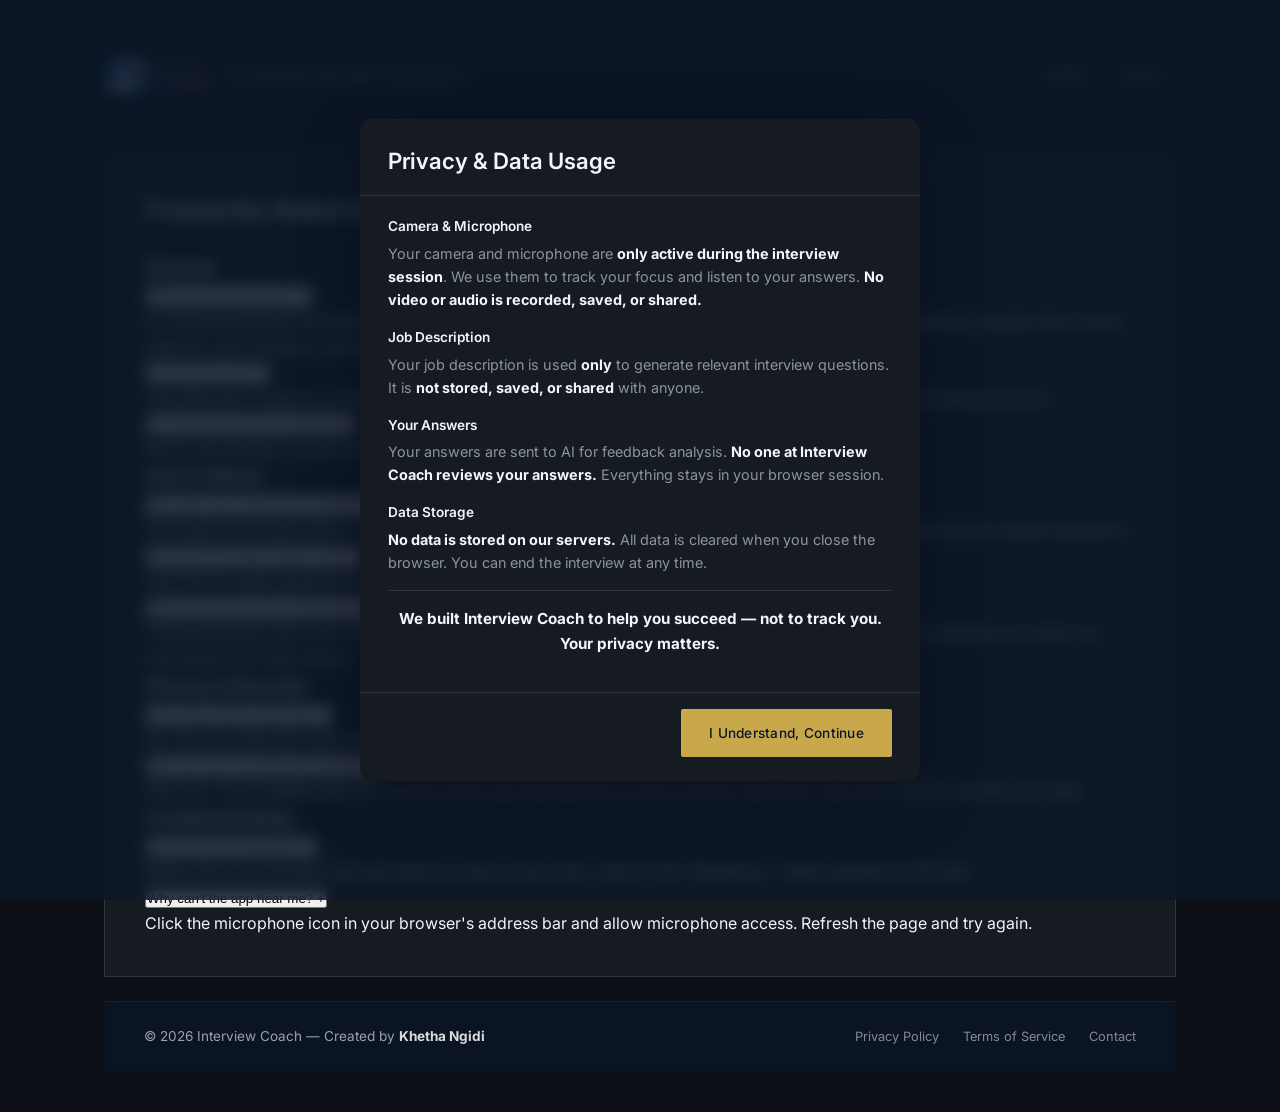
<file: faq.html>
<!DOCTYPE html>
<html lang="en">
<head>
    <meta charset="UTF-8">
    <meta name="viewport" content="width=device-width, initial-scale=1.0">
    <title>Interview Coach — FAQ</title>
    <link rel="icon" type="image/png" href="browserLogo.png">
    <link rel="preconnect" href="https://fonts.googleapis.com">
    <link href="https://fonts.googleapis.com/css2?family=Inter:ital,wght@0,300;0,400;0,500;0,600;0,700;1,400&display=swap" rel="stylesheet">
    <link rel="stylesheet" href="style.css">
</head>
<body>

    <div class="app">

        <!-- HEADER -->
        <header class="header">
            <div class="header-top">
                <div class="header-brand">
                    <a href="index.html" class="logo-link">
                        <img src="logo.png" alt="Interview Coach" class="logo-img-small">
                    </a>                    
                    <div>
                        <div class="header-subtitle">AI-powered interview preparation</div>
                    </div>
                </div>
                 <div class="nav-buttons">
                <a href="index.html" class="btn btn-outline btn-mobile" id="backNavBtn">←Back</a>
                 <a href="index.html" class="btn btn-outline btn-mobile" id="homeNavBtn">Home</a>
                </div>            
            </div>
        </header>
        <!-- PRIVACY MODAL -->
<div id="privacyModal" class="privacy-modal">
    <div class="privacy-modal-content">
        <div class="privacy-modal-header">
            <h2>Privacy & Data Usage</h2>
        </div>
        <div class="privacy-modal-body">
            <div class="privacy-section">
                <h4>Camera & Microphone</h4>
                <p>Your camera and microphone are <strong>only active during the interview session</strong>. We use them to track your focus and listen to your answers. <strong>No video or audio is recorded, saved, or shared.</strong></p>
            </div>
            <div class="privacy-section">
                <h4>Job Description</h4>
                <p>Your job description is used <strong>only</strong> to generate relevant interview questions. It is <strong>not stored, saved, or shared</strong> with anyone.</p>
            </div>
            <div class="privacy-section">
                <h4>Your Answers</h4>
                <p>Your answers are sent to AI for feedback analysis. <strong>No one at Interview Coach reviews your answers.</strong> Everything stays in your browser session.</p>
            </div>
            <div class="privacy-section">
                <h4>Data Storage</h4>
                <p><strong>No data is stored on our servers.</strong> All data is cleared when you close the browser. You can end the interview at any time.</p>
            </div>
            <div class="privacy-section privacy-bottom-line">
                <p><strong>We built Interview Coach to help you succeed — not to track you. Your privacy matters.</strong></p>
            </div>
        </div>
        <div class="privacy-modal-footer">
            <button id="acceptPrivacyBtn" class="btn btn-accent">I Understand, Continue</button>
        </div>
    </div>
</div>
        <!-- FAQ SECTION -->
        <section class="section" id="faqSection">
            <h2 style="font-size: 1.5rem; font-weight: 600; margin-bottom: var(--space-lg);">Frequently Asked Questions</h2>
            
            <div class="faq-container">
                <!-- Category 1: General -->
                <div class="faq-category">
                    <h3>General</h3>
                    
                    <div class="faq-item">
                        <button class="faq-question">
                            <span>What is Interview Coach?</span>
                            <span class="faq-icon">+</span>
                        </button>
                        <div class="faq-answer">
                            <p>An AI-powered tool that helps you practice interviews for any job, in any industry. It generates custom questions, speaks them aloud, listens to your answers, and provides feedback on both your content and body language.</p>
                        </div>
                    </div>

                    <div class="faq-item">
                        <button class="faq-question">
                            <span>Is this free to use?</span>
                            <span class="faq-icon">+</span>
                        </button>
                        <div class="faq-answer">
                            <p>Yes! Interview Coach is completely free for personal use. You just need a free Groq API key (sign up at console.groq.com).</p>
                        </div>
                    </div>

                    <div class="faq-item">
                        <button class="faq-question">
                            <span>Do I need to download anything?</span>
                            <span class="faq-icon">+</span>
                        </button>
                        <div class="faq-answer">
                            <p>No! It runs entirely in your browser. Just open the website and start practicing.</p>
                        </div>
                    </div>
                </div>

                <!-- Category 2: How It Works -->
                <div class="faq-category">
                    <h3>How It Works</h3>

                    <div class="faq-item">
                        <button class="faq-question">
                            <span>How does the AI generate questions?</span>
                            <span class="faq-icon">+</span>
                        </button>
                        <div class="faq-answer">
                            <p>You paste a job description, and our AI (powered by Groq) analyzes it to create relevant behavioral, technical, and cultural questions.</p>
                        </div>
                    </div>

                    <div class="faq-item">
                        <button class="faq-question">
                            <span>Does the AI actually speak to me?</span>
                            <span class="faq-icon">+</span>
                        </button>
                        <div class="faq-answer">
                            <p>Yes! The AI reads questions aloud using text-to-speech. You can listen and respond naturally.</p>
                        </div>
                    </div>

                    <div class="faq-item">
                        <button class="faq-question">
                            <span>What does the camera tracking do?</span>
                            <span class="faq-icon">+</span>
                        </button>
                        <div class="faq-answer">
                            <p>The app detects your face and tracks where you're looking. It helps you build presence and composure by alerting you when you look away from the camera.</p>
                        </div>
                    </div>
                </div>

                <!-- Category 3: Privacy -->
                <div class="faq-category">
                    <h3>Privacy &amp; Security</h3>

                    <div class="faq-item">
                        <button class="faq-question">
                            <span>Is my data stored anywhere?</span>
                            <span class="faq-icon">+</span>
                        </button>
                        <div class="faq-answer">
                            <p>No. All your interview data stays in your browser. Nothing is sent to our servers.</p>
                        </div>
                    </div>

                    <div class="faq-item">
                        <button class="faq-question">
                            <span>Who can see my interview answers?</span>
                            <span class="faq-icon">+</span>
                        </button>
                        <div class="faq-answer">
                            <p>Only you. Your answers are processed locally and sent directly to Groq's API for feedback. We don't store or access your data.</p>
                        </div>
                    </div>
                </div>

                <!-- Category 4: Troubleshooting -->
                <div class="faq-category">
                    <h3>Troubleshooting</h3>

                    <div class="faq-item">
                        <button class="faq-question">
                            <span>Why isn't the AI speaking?</span>
                            <span class="faq-icon">+</span>
                        </button>
                        <div class="faq-answer">
                            <p>Make sure your browser has permission to play sound. Also, check if the "Speaking..." status appears in the app.</p>
                        </div>
                    </div>

                    <div class="faq-item">
                        <button class="faq-question">
                            <span>Why can't the app hear me?</span>
                            <span class="faq-icon">+</span>
                        </button>
                        <div class="faq-answer">
                            <p>Click the microphone icon in your browser's address bar and allow microphone access. Refresh the page and try again.</p>
                        </div>
                    </div>

                </div>
            </div>
        </section>
    <script src="script.js"></script>
</body>
    <!-- FOOTER -->
<footer class="landing-footer">
    <div class="footer-inner">
        <p class="footer-credit">
            © 2026 Interview Coach — Created by <strong>Khetha Ngidi</strong>
        </p>
        <div class="footer-links">
            <a id="privacyLink" href="#">Privacy Policy</a>
            <a id="termsLink" href="#">Terms of Service</a>
            <a id="contactLink" href="#">Contact</a>
        </div>
    </div>
</footer>
</html>
</file>
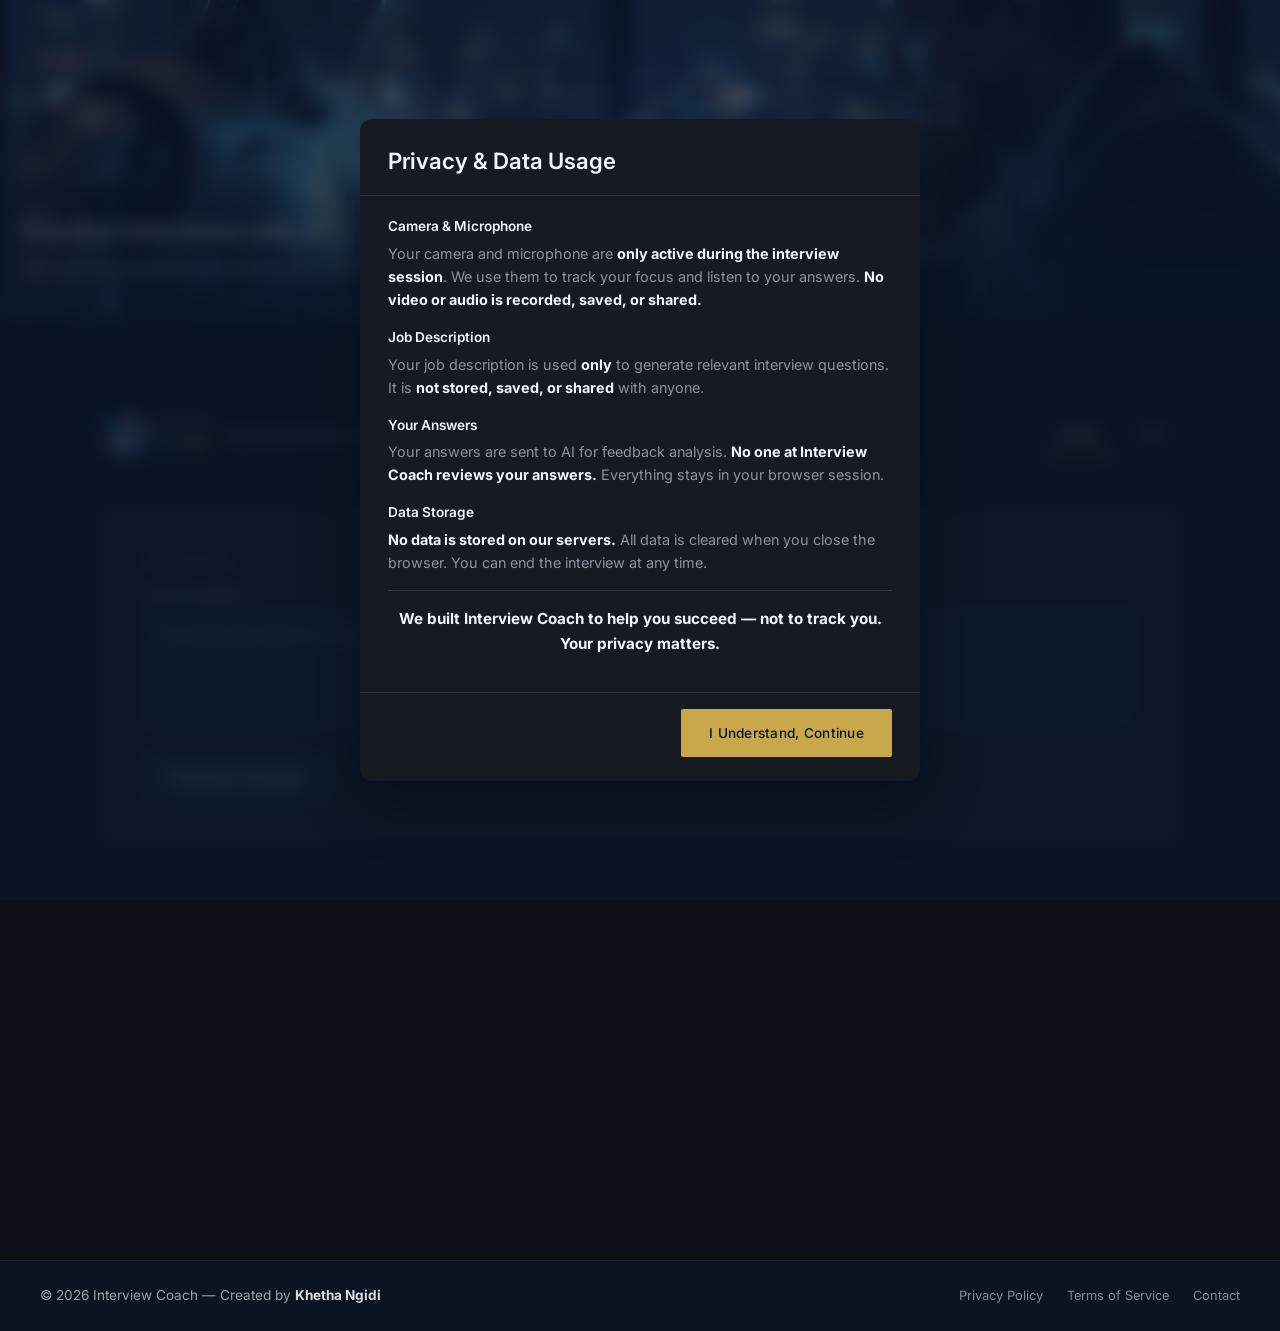
<file: home.html>
<!DOCTYPE html>
<html lang="en">
<head>
    <meta charset="UTF-8">
    <meta name="viewport" content="width=device-width, initial-scale=1.0">
    <title>Interview Coach — AI-Powered Practice</title>
    <link rel="icon" type="image/png" href="browserLogo.png">
    <link rel="preconnect" href="https://fonts.googleapis.com">
    <link href="https://fonts.googleapis.com/css2?family=Inter:ital,wght@0,300;0,400;0,500;0,600;0,700;1,400&display=swap" rel="stylesheet">
    <link rel="stylesheet" href="style.css">
</head>
<body>

    <!-- HERO BANNER -->
    <section class="hero">
        <div class="hero-image">
            <img src="background.jpg" alt="AI Interview Coach" loading="lazy">
        </div>
        <div class="hero-overlay">
            <h2>Practice Interviews with AI</h2>
            <p>Get real-time feedback and improve your interview skills</p>
        </div>
    </section>
    
    <div class="app">

        <!-- HEADER -->
        <header class="header">
            <div class="header-top">
                <div class="header-brand">
                    <a href="index.html" class="logo-link">
                        <img src="logo.png" alt="Interview Coach" class="logo-img-small">
                    </a>
                    <div>
                        <div class="header-subtitle">AI-powered interview preparation</div>
                    </div>
                </div>
                <nav class="nav-links">
                    <a href="index.html" class="active">Home</a>
                    <a href="faq.html">FAQ</a>
                </nav>
            </div>
        </header>

        <!-- PRIVACY MODAL -->
        <div id="privacyModal" class="privacy-modal">
            <div class="privacy-modal-content">
                <div class="privacy-modal-header">
                    <h2>Privacy & Data Usage</h2>
                </div>
                <div class="privacy-modal-body">
                    <div class="privacy-section">
                        <h4>Camera & Microphone</h4>
                        <p>Your camera and microphone are <strong>only active during the interview session</strong>. We use them to track your focus and listen to your answers. <strong>No video or audio is recorded, saved, or shared.</strong></p>
                    </div>
                    <div class="privacy-section">
                        <h4>Job Description</h4>
                        <p>Your job description is used <strong>only</strong> to generate relevant interview questions. It is <strong>not stored, saved, or shared</strong> with anyone.</p>
                    </div>
                    <div class="privacy-section">
                        <h4>Your Answers</h4>
                        <p>Your answers are sent to AI for feedback analysis. <strong>No one at Interview Coach reviews your answers.</strong> Everything stays in your browser session.</p>
                    </div>
                    <div class="privacy-section">
                        <h4>Data Storage</h4>
                        <p><strong>No data is stored on our servers.</strong> All data is cleared when you close the browser. You can end the interview at any time.</p>
                    </div>
                    <div class="privacy-section privacy-bottom-line">
                        <p><strong>We built Interview Coach to help you succeed — not to track you. Your privacy matters.</strong></p>
                    </div>
                </div>
                <div class="privacy-modal-footer">
                    <button id="acceptPrivacyBtn" class="btn btn-accent">I Understand, Continue</button>
                </div>
            </div>
        </div>

        <!-- SETUP: Job Description -->
        <section class="section" id="jdSection">
            <div class="section-label">Job Context</div>
            <div class="form-group">
                <label for="jobDescription">Job Description</label>
                <textarea id="jobDescription" placeholder="Paste a job description OR role name/type..."></textarea>
            </div>
            <button id="generateBtn" class="btn btn-primary">Generate Interview</button>
        </section>

    </div>

    <!-- SINGLE LOADING OVERLAY (only one!) -->
    <div id="loadingOverlay" class="loading-overlay" style="display: none;">
        <div class="loading-content">
            <img src="loading/loading1.svg" alt="Loading" class="loading-icon">
            <p id="loadingText">Loading...</p>
            <p class="loading-sub" id="loadingSub">Please wait</p>
        </div>
    </div>
    <script src="script.js"></script>
</body>
<!-- FOOTER -->
<footer class="landing-footer">
    <div class="footer-inner">
        <p class="footer-credit">
            © 2026 Interview Coach — Created by <strong>Khetha Ngidi</strong>
        </p>
        <div class="footer-links">
            <a id="privacyLink" href="#">Privacy Policy</a>
            <a id="termsLink" href="#">Terms of Service</a>
            <a id="contactLink" href="#">Contact</a>
        </div>
    </div>
</footer>
</html>
</file>
<file: style.css>
/* ============================================
   ROOT VARIABLES — Corporate Palette
   ============================================ */

:root {
    /* Primary — Deep Navy (Dark) */
    --primary: #1F2937;
    --primary-light: #2D3748;
    --primary-lighter: #3D4A5C;
    
    /* Accent — Refined Gold */
    --accent: #C9A84C;
    --accent-hover: #B8963A;
    --accent-light: #2A2416;
    
    /* Neutrals — Dark */
    --bg: #0D1117;
    --surface: #161B22;
    --surface-alt: #1C2333;
    --border: #30363D;
    --border-dark: #484F58;
    
    /* Text — Light (for dark background) */
    --text-primary: #F0F6FC;
    --text-secondary: #8B949E;
    --text-muted: #6E7681;
    --text-white: #FFFFFF;
    
    /* Status */
    --success: #1A7A4A;
    --success-light: #0F3A2A;
    --warning: #B8860B;
    --warning-light: #2A2416;
    --danger: #B22222;
    --danger-light: #3A0F0F;
    
    /* Spacing */
    --space-xs: 4px;
    --space-sm: 8px;
    --space-md: 16px;
    --space-lg: 24px;
    --space-xl: 40px;
    --space-2xl: 64px;
    
    /* Typography */
    --font: 'Inter', -apple-system, BlinkMacSystemFont, 'Segoe UI', Roboto, sans-serif;
    --font-mono: 'JetBrains Mono', 'Courier New', monospace;
    
    /* Borders */
    --radius: 0px;
    --radius-sm: 2px;
    --border-width: 1px;
    --border-focus: 2px;
    
    /* Shadows */
    --shadow-sm: 0 1px 2px rgba(0, 0, 0, 0.3);
    --shadow-md: 0 2px 8px rgba(0, 0, 0, 0.3);
    --shadow-lg: 0 8px 32px rgba(0, 0, 0, 0.4);
    --shadow-xl: 0 16px 48px rgba(0, 0, 0, 0.5);
    
    /* Transitions */
    --ease: cubic-bezier(0.25, 0.46, 0.45, 0.94);
    --duration: 0.25s;
}

/* ============================================
   RESET
   ============================================ */

* {
    margin: 0;
    padding: 0;
    box-sizing: border-box;
}

body {
    font-family: var(--font);
    background: var(--bg);
    color: var(--text-primary);
    line-height: 1.6;
    -webkit-font-smoothing: antialiased;
    -moz-osx-font-smoothing: grayscale;
}

/* ============================================
   CONTAINER
   ============================================ */

.app {
    max-width: 1120px;
    margin: 0 auto;
    padding: var(--space-xl) var(--space-lg);
    min-height: 100vh;
    display: flex;
    flex-direction: column;
}

/* ============================================
   HEADER
   ============================================ */

.header {
    padding: 0;
    border-bottom: var(--border-width) solid var(--border);
    margin-bottom: var(--space-xl);
    height: 70px;
    display: flex;
    align-items: center;
    overflow: hidden;
}

.header-top {
    display: flex;
    justify-content: space-between;
    align-items: center;
    flex-wrap: wrap;
    gap: 8px;
    padding: 0;
    height: 100%;
    width: 100%;
}

.header-brand {
    display: flex;
    align-items: center;
    gap: var(--space-md);
    margin: 0;
    padding: 0;
    height: 100%;
}

.logo-img-small {
    height: 70px;
    width: auto;
    display: block;
    margin: 0;
    padding: 0;
    vertical-align: bottom;
}

.header-logo {
    width: 40px;
    height: 40px;
    background: var(--primary);
    border-radius: var(--radius-sm);
    display: flex;
    align-items: center;
    justify-content: center;
    color: var(--text-white);
    font-weight: 700;
    font-size: 1.1rem;
    letter-spacing: -0.02em;
}

.header-title {
    font-size: 1.5rem;
    font-weight: 600;
    letter-spacing: -0.02em;
    color: var(--text-primary);
    display: flex;
    align-items: center;
    height: 100%;
}

.header-title span {
    color: var(--accent);
}

.header-subtitle {
    font-size: 0.95rem;
    color: var(--text-secondary);
    margin-top: var(--space-xs);
    font-weight: 400;
}

.header-badge {
    display: inline-flex;
    align-items: center;
    gap: var(--space-sm);
    padding: var(--space-xs) var(--space-md);
    background: var(--accent-light);
    color: var(--accent);
    font-size: 0.7rem;
    font-weight: 600;
    letter-spacing: 0.04em;
    text-transform: uppercase;
    border-radius: var(--radius-sm);
}

/* ============================================
   NAVIGATION — Mobile Friendly
   ============================================ */

.nav-links {
    display: flex;
    gap: var(--space-md);
    align-items: center;
}

.nav-links a {
    color: var(--text-secondary);
    text-decoration: none;
    font-size: 0.85rem;
    font-weight: 500;
    padding: 6px 12px;
    border-radius: var(--radius-sm);
    transition: var(--transition);
    border-bottom: 2px solid transparent;
}

.nav-links a:hover {
    color: var(--text-primary);
    border-bottom-color: var(--accent);
}

.nav-links a.active {
    color: var(--text-primary);
    border-bottom-color: var(--accent);
}

/* NAVIGATION BUTTONS — Visible on ALL screens */
.nav-buttons {
    display: flex;
    gap: 8px;
    align-items: center;
}

.btn-mobile {
    padding: 6px 14px !important;
    font-size: 0.8rem !important;
    min-height: 36px !important;
    min-width: auto !important;
    border-radius: 4px !important;
    border: 1px solid var(--border) !important;
    background: transparent !important;
    color: var(--text-secondary) !important;
    transition: var(--transition) !important;
}

.btn-mobile:hover {
    background: var(--surface-alt) !important;
    border-color: var(--text-primary) !important;
    color: var(--text-primary) !important;
}

/* Hide the old desktop home button (not needed anymore) */
#desktopHomeBtn {
    display: none !important;
}

/* Mobile: Keep nav-buttons visible, just smaller */
@media (max-width: 768px) {
    .btn-mobile {
        padding: 4px 10px !important;
        font-size: 0.7rem !important;
        min-height: 32px !important;
    }
    
    .nav-buttons {
        gap: 4px;
    }
}

@media (max-width: 480px) {
    .btn-mobile {
        padding: 3px 8px !important;
        font-size: 0.65rem !important;
        min-height: 28px !important;
    }
}

/* ============================================
   SECTIONS
   ============================================ */

.section {
    background: var(--surface);
    padding: var(--space-xl);
    margin-bottom: var(--space-lg);
    border: var(--border-width) solid var(--border);
    transition: border-color var(--duration) var(--ease), box-shadow var(--duration) var(--ease);
}

.section:hover {
    border-color: var(--border-dark);
}

.section-label {
    font-size: 0.7rem;
    font-weight: 600;
    letter-spacing: 0.06em;
    text-transform: uppercase;
    color: var(--text-muted);
    margin-bottom: var(--space-md);
}

.section-title {
    font-size: 1.1rem;
    font-weight: 600;
    color: var(--text-primary);
    margin-bottom: var(--space-md);
    letter-spacing: -0.01em;
}

/* ============================================
   FORM ELEMENTS
   ============================================ */

.form-group {
    margin-bottom: var(--space-md);
}

.form-group:last-child {
    margin-bottom: 0;
}

label {
    display: block;
    font-size: 0.8rem;
    font-weight: 500;
    color: var(--text-secondary);
    margin-bottom: var(--space-xs);
    letter-spacing: 0.02em;
}

input,
textarea {
    width: 100%;
    padding: 12px 16px;
    border: var(--border-width) solid var(--border);
    background: var(--surface-alt);
    font-family: var(--font);
    font-size: 0.95rem;
    color: var(--text-primary);
    transition: border-color var(--duration) var(--ease), background var(--duration) var(--ease);
    border-radius: var(--radius-sm);
    -webkit-appearance: none;
}

input:focus,
textarea:focus {
    outline: none;
    border-color: var(--primary);
    background: var(--surface);
}

input::placeholder,
textarea::placeholder {
    color: var(--text-muted);
}

textarea {
    min-height: 120px;
    resize: vertical;
    line-height: 1.7;
}

.api-key-input {
    font-family: var(--font-mono);
    font-size: 0.85rem;
    letter-spacing: 0.02em;
}

.hint {
    font-size: 0.75rem;
    color: var(--text-muted);
    margin-top: var(--space-xs);
}

.hint a {
    color: var(--primary);
    text-decoration: none;
    border-bottom: var(--border-width) solid transparent;
    transition: border-color var(--duration) var(--ease);
}

.hint a:hover {
    border-bottom-color: var(--primary);
}

/* ============================================
   BUTTONS
   ============================================ */

.btn {
    display: inline-flex;
    align-items: center;
    justify-content: center;
    gap: var(--space-sm);
    padding: 12px 28px;
    border: none;
    font-family: var(--font);
    font-size: 0.85rem;
    font-weight: 500;
    letter-spacing: 0.02em;
    cursor: pointer;
    transition: all var(--duration) var(--ease);
    border-radius: var(--radius-sm);
    min-height: 48px;
    min-width: 120px;
}

.btn:active {
    transform: scale(0.97);
}

.btn-primary {
    background: var(--primary);
    color: var(--text-white);
}

.btn-primary:hover {
    background: var(--primary-light);
}

.btn-primary:disabled {
    background: var(--border);
    color: var(--text-muted);
    cursor: not-allowed;
    transform: none;
}

.btn-accent {
    background: var(--accent);
    color: var(--text-white);
}

.btn-accent:hover {
    background: var(--accent-hover);
}

.btn-outline {
    background: transparent;
    color: var(--text-secondary);
    border: var(--border-width) solid var(--border);
}

.btn-outline:hover {
    border-color: var(--text-primary);
    color: var(--text-primary);
}

.btn-danger {
    background: transparent;
    color: var(--danger);
    border: var(--border-width) solid var(--danger);
}

.btn-danger:hover {
    background: var(--danger);
    color: var(--text-white);
}

.btn-success {
    background: var(--success);
    color: var(--text-white);
}

.btn-success:hover {
    background: #0F6A3A;
}

.btn-group {
    display: flex;
    gap: var(--space-sm);
    flex-wrap: wrap;
    margin-top: var(--space-md);
}

/* ============================================
   INTERVIEW — Question Display
   ============================================ */

.interview-header {
    display: flex;
    justify-content: space-between;
    align-items: center;
    flex-wrap: wrap;
    gap: var(--space-md);
    margin-bottom: var(--space-lg);
    padding-bottom: var(--space-md);
    border-bottom: var(--border-width) solid var(--border);
}

.interview-header h3 {
    font-size: 1rem;
    font-weight: 500;
    color: var(--text-secondary);
}

.question-counter {
    font-size: 0.75rem;
    font-weight: 500;
    color: var(--text-muted);
    letter-spacing: 0.02em;
    padding: var(--space-xs) var(--space-md);
    border: var(--border-width) solid var(--border);
}

.question-display {
    padding: var(--space-lg);
    background: var(--surface-alt);
    border-left: 3px solid var(--accent);
    font-size: 1.1rem;
    line-height: 1.8;
    min-height: 80px;
    color: var(--text-primary);
    margin-bottom: var(--space-md);
}

.answer-display {
    padding: var(--space-md);
    background: var(--surface-alt);
    border: var(--border-width) solid var(--border);
    margin-top: var(--space-md);
}

.answer-display label {
    font-size: 0.7rem;
    text-transform: uppercase;
    letter-spacing: 0.06em;
    color: var(--text-muted);
}

.answer-text {
    padding: var(--space-md);
    background: var(--surface);
    min-height: 50px;
    font-size: 0.95rem;
    line-height: 1.7;
    color: var(--text-primary);
    margin-top: var(--space-xs);
    border: var(--border-width) solid var(--border);
}

.answer-text.listening {
    border-color: var(--accent);
    background: var(--accent-light);
}

/* ============================================
   STATUS
   ============================================ */

.status {
    margin-top: var(--space-md);
    padding: var(--space-sm) var(--space-md);
    font-size: 0.85rem;
    font-weight: 400;
    color: var(--text-secondary);
    border-left: 2px solid transparent;
}

.status.listening {
    border-left-color: var(--accent);
    background: var(--accent-light);
}

.status.speaking {
    border-left-color: var(--success);
    background: var(--success-light);
}

.status.error {
    border-left-color: var(--danger);
    background: var(--danger-light);
    color: var(--danger);
}

.status.success {
    border-left-color: var(--success);
    background: var(--success-light);
}

/* ============================================
   RESULTS — Clean Professional Report
   ============================================ */

.results-section {
    background: transparent !important;
    border: none !important;
    padding: 0 !important;
    box-shadow: none !important;
}

.results-header {
    display: flex;
    justify-content: space-between;
    align-items: center;
    flex-wrap: wrap;
    gap: var(--space-md);
    margin-bottom: var(--space-lg);
    padding-bottom: var(--space-md);
    border-bottom: 2px solid var(--border);
}

.results-header h2 {
    font-size: 1.3rem;
    font-weight: 600;
    color: var(--text-primary);
    margin: 0;
}

.results-date {
    font-size: 0.8rem;
    color: var(--text-muted);
}

.questions-container {
    display: flex;
    flex-direction: column;
    gap: var(--space-sm);
}

.question-item {
    padding: var(--space-md) var(--space-lg);
    background: var(--surface);
    border: 1px solid var(--border);
    border-radius: 6px;
    transition: var(--transition);
}

.question-item:hover {
    border-color: var(--border-dark);
}

.question-number {
    font-weight: 600;
    color: var(--accent);
    margin-right: var(--space-sm);
}

.question-text {
    font-size: 0.95rem;
    color: var(--text-primary);
    line-height: 1.6;
    margin-bottom: var(--space-xs);
}

.question-answer {
    font-size: 0.9rem;
    color: var(--text-secondary);
    padding-left: var(--space-md);
    border-left: 2px solid var(--border);
    margin-top: var(--space-xs);
    padding-top: var(--space-xs);
    padding-bottom: var(--space-xs);
    line-height: 1.7;
}

.question-answer .answer-label {
    font-size: 0.7rem;
    text-transform: uppercase;
    letter-spacing: 0.04em;
    color: var(--text-muted);
    display: inline-block;
    margin-right: var(--space-xs);
}

.no-answer {
    color: var(--text-muted);
    font-style: italic;
    font-size: 0.85rem;
}

/* 🔥 Feedback */
.feedback-divider {
    margin: var(--space-xl) 0 var(--space-lg);
    border-top: 2px solid var(--border);
}

.feedback-title {
    font-size: 1.1rem;
    font-weight: 600;
    color: var(--text-primary);
    margin-bottom: var(--space-md);
}

.feedback-content {
    background: var(--surface);
    border: 1px solid var(--border);
    border-radius: 6px;
    padding: var(--space-lg);
}

.feedback-score {
    font-size: 2.5rem;
    font-weight: 300;
    text-align: center;
    padding: var(--space-md);
    margin-bottom: var(--space-md);
    border-radius: 4px;
    letter-spacing: -0.02em;
}

.feedback-score.excellent {
    color: var(--success);
    background: var(--success-light);
}

.feedback-score.good {
    color: var(--accent);
    background: var(--accent-light);
}

.feedback-score.average {
    color: var(--warning);
    background: var(--warning-light);
}

.feedback-score.poor {
    color: var(--danger);
    background: var(--danger-light);
}

.feedback-section {
    padding: var(--space-md);
    background: var(--surface-alt);
    border: 1px solid var(--border);
    border-radius: 4px;
    margin-bottom: var(--space-sm);
}

.feedback-section:last-child {
    margin-bottom: 0;
}

.feedback-section h4 {
    font-size: 0.75rem;
    font-weight: 600;
    text-transform: uppercase;
    letter-spacing: 0.04em;
    color: var(--text-muted);
    margin-bottom: var(--space-xs);
}

.feedback-section ul {
    list-style: none;
    padding: 0;
    margin: 0;
}

.feedback-section li {
    padding: var(--space-xs) 0;
    font-size: 0.9rem;
    color: var(--text-secondary);
    line-height: 1.6;
}

.feedback-section .positive {
    color: var(--success);
}

.feedback-section .negative {
    color: var(--danger);
}

.feedback-section p {
    font-size: 0.9rem;
    color: var(--text-secondary);
    line-height: 1.7;
    margin: 0;
}

/* 🔥 Results Actions */
.results-actions {
    display: flex;
    gap: var(--space-sm);
    flex-wrap: wrap;
    margin-top: var(--space-lg);
}

/* 🔥 Mobile */
@media (max-width: 640px) {
    .results-header h2 {
        font-size: 1.1rem;
    }
    
    .question-item {
        padding: var(--space-sm) var(--space-md);
    }
    
    .question-text {
        font-size: 0.85rem;
    }
    
    .question-answer {
        font-size: 0.8rem;
        padding-left: var(--space-sm);
    }
    
    .feedback-score {
        font-size: 2rem;
        padding: var(--space-sm);
    }
    
    .feedback-content {
        padding: var(--space-md);
    }
    
    .feedback-section {
        padding: var(--space-sm);
    }
    
    .feedback-section li {
        font-size: 0.8rem;
    }
    
    .feedback-section p {
        font-size: 0.8rem;
    }
}

/* ============================================
   EXPORT
   ============================================ */

.export-btn {
    background: transparent;
    color: var(--text-secondary);
    border: var(--border-width) solid var(--border);
    padding: 10px 24px;
    font-family: var(--font);
    font-size: 0.8rem;
    font-weight: 500;
    cursor: pointer;
    transition: all var(--duration) var(--ease);
    border-radius: var(--radius-sm);
}

.export-btn:hover {
    border-color: var(--text-primary);
    color: var(--text-primary);
}

/* ============================================
   CAMERA — Larger & More Visible
   ============================================ */

.camera-container {
    display: grid;
    grid-template-columns: 1fr 1fr;
    gap: 16px;
    margin-bottom: 16px;
}

.video-wrapper {
    position: relative;
    background: var(--primary);
    aspect-ratio: 16/9;
    max-height: 280px;  /* ← Increased from 180px */
    overflow: hidden;
    border: 2px solid var(--border);
    border-radius: 8px;
    box-shadow: 0 4px 12px rgba(0, 0, 0, 0.15);
}

.video-feed {
    width: 100%;
    height: 100%;
    object-fit: contain;
    transform: scaleX(-1);
}

.canvas-overlay {
    position: absolute;
    top: 0;
    left: 0;
    width: 100%;
    height: 100%;
    transform: scaleX(-1);
}

.focus-stats {
    padding: 16px 20px;
    background: var(--surface-alt);
    border: 2px solid var(--border);
    display: flex;
    flex-direction: column;
    justify-content: center;
    border-radius: 8px;
}

.stat-item {
    display: flex;
    justify-content: space-between;
    padding: 6px 0;
    font-size: 0.95rem;
}

.stat-label {
    color: var(--text-muted);
    font-weight: 500;
}

.stat-value {
    font-weight: 600;
    color: var(--text-primary);
}

.stat-value.high {
    color: var(--success);
}

.stat-value.medium {
    color: var(--warning);
}

.stat-value.low {
    color: var(--danger);
}

.focus-nudge {
    margin-top: 8px;
    padding: 8px 12px;
    background: var(--warning-light);
    border-left: 3px solid var(--warning);
    font-size: 0.85rem;
    color: #7A6500;
    border-radius: 4px;
}

/* 🔥 MOBILE: Camera stacked, but bigger */
@media (max-width: 768px) {
    .camera-container {
        grid-template-columns: 1fr;
        gap: 12px;
    }
    
    .video-wrapper {
        max-height: 280px;  /* ← Increased from 220px */
        aspect-ratio: 4/3;  /* ← Changed from 16/9 to 4/3 (taller/wider) */
        border-width: 2px;
    }
    
    .focus-stats {
        padding: 12px 16px;
        flex-direction: row;
        flex-wrap: wrap;
        gap: 4px 16px;
    }
    
    .stat-item {
        font-size: 0.85rem;
        padding: 4px 0;
        min-width: 80px;
        flex: 1;
    }
    
    .focus-nudge {
        font-size: 0.8rem;
        padding: 6px 10px;
        width: 100%;
    }
}

@media (max-width: 480px) {
    .video-wrapper {
        max-height: 320px;  /* ← Increased from 200px */
        aspect-ratio: 3/4;  /* ← Changed to portrait mode */
    }
    
    .focus-stats {
        padding: 10px 12px;
    }
    
    .stat-item {
        font-size: 0.75rem;
        min-width: 70px;
    }
    
    .stat-value {
        font-size: 0.85rem;
    }
}
/* ============================================
   BUTTONS — Touch-Friendly
   ============================================ */

.btn {
    display: inline-flex;
    align-items: center;
    justify-content: center;
    gap: var(--space-sm);
    padding: 12px 28px;
    border: none;
    font-family: var(--font);
    font-size: 0.85rem;
    font-weight: 500;
    letter-spacing: 0.02em;
    cursor: pointer;
    transition: all var(--duration) var(--ease);
    border-radius: var(--radius-sm);
    min-height: 48px;
    min-width: 120px;
}

/* 🔥 Mobile: Full width buttons, larger touch targets */
@media (max-width: 640px) {
    .btn {
        padding: 12px 20px;
        font-size: 0.85rem;
        min-height: 44px;  /* ← Apple's minimum touch target */
        min-width: 80px;
        width: 100%;
    }
    
    .btn-group {
        flex-direction: column;
        gap: 8px;
    }
    
    .btn-group .btn {
        width: 100%;
        justify-content: center;
    }
}
/* ============================================
   DARK MODE
   ============================================ */

@media (prefers-color-scheme: dark) {
    :root {
        --bg: #0D1117;
        --surface: #161B22;
        --surface-alt: #1C2333;
        --border: #30363D;
        --border-dark: #484F58;
        --text-primary: #F0F6FC;
        --text-secondary: #8B949E;
        --text-muted: #6E7681;
        --primary: #1F2937;
        --primary-light: #2D3748;
        --primary-lighter: #3D4A5C;
        --accent-light: #2A2416;
    }
    
    .section {
        border-color: var(--border);
    }
    
    .section:hover {
        border-color: var(--border-dark);
    }
    
    input, textarea {
        background: var(--surface);
        color: var(--text-primary);
        border-color: var(--border);
    }
    
    input:focus, textarea:focus {
        background: var(--surface-alt);
        border-color: var(--text-secondary);
    }
    
    .question-display {
        background: var(--surface-alt);
    }
    
    .question-item {
        background: var(--surface-alt);
    }
    
    .question-answer {
        background: var(--surface);
    }
    
    .feedback-content {
        background: var(--surface-alt);
    }
    
    .feedback-section {
        background: var(--surface);
        border-color: var(--border);
    }
    
    .answer-text {
        background: var(--surface);
        border-color: var(--border);
    }
    
    .answer-text.listening {
        background: var(--accent-light);
        border-color: var(--accent);
    }
    
    .status.listening {
        background: var(--accent-light);
    }
    
    .status.speaking {
        background: #0F3A2A;
    }
    
    .status.error {
        background: #3A0F0F;
    }
    
    .status.success {
        background: #0F3A2A;
    }
    
    .focus-stats {
        background: var(--surface-alt);
        border-color: var(--border);
    }
}
/* ============================================
   RESULTS PAGE — Mobile
   ============================================ */

@media (max-width: 640px) {
    .feedback-score {
        font-size: 2rem;
        padding: 12px;
    }
    
    .feedback-section {
        padding: 12px 14px;
    }
    
    .feedback-section h4 {
        font-size: 0.7rem;
    }
    
    .feedback-section li {
        font-size: 0.8rem;
    }
    
    .question-item {
        padding: 12px 14px;
        font-size: 0.85rem;
    }
    
    .question-answer {
        font-size: 0.8rem;
        padding: 8px 10px;
    }
}
/* ============================================
   UTILITY
   ============================================ */

.hidden {
    display: none !important;
}

.text-muted {
    color: var(--text-muted);
}

.text-center {
    text-align: center;
}

.mt-sm { margin-top: var(--space-sm); }
.mt-md { margin-top: var(--space-md); }
.mt-lg { margin-top: var(--space-lg); }

.mb-sm { margin-bottom: var(--space-sm); }
.mb-md { margin-bottom: var(--space-md); }
.mb-lg { margin-bottom: var(--space-lg); }

/* ============================================
   COMPLETION SCREEN
   ============================================ */

#completionSection h2 {
    font-size: 1.8rem;
    font-weight: 600;
    margin-bottom: var(--space-sm);
}

#completionSection p {
    font-size: 1.1rem;
    color: var(--text-secondary);
    max-width: 500px;
    margin: 0 auto var(--space-lg);
}

/* ============================================
   RESULTS NAVIGATION
   ============================================ */

#backFromResultsBtn {
    min-width: auto !important;
    padding: 8px 16px !important;
    font-size: 0.8rem !important;
}

/* ============================================
   HERO BANNER
   ============================================ */

.hero {
    position: relative;
    width: 100%;
    height: 320px;
    overflow: hidden;
    border-radius: var(--radius-sm);
    margin-bottom: var(--space-xl);
    background: var(--primary);
}

.hero-image {
    width: 100%;
    height: 100%;
}

.hero-image img {
    width: 100%;
    height: 100%;
    object-fit: cover;
    object-position: center;
    display: block;
}

.hero-overlay {
    position: absolute;
    bottom: 0;
    left: 0;
    right: 0;
    padding: var(--space-xl) var(--space-lg);
    background: linear-gradient(to top, rgba(10, 22, 40, 0.85) 0%, transparent 100%);
    color: var(--text-white);
}

.hero-overlay h2 {
    font-size: 1.6rem;
    font-weight: 600;
    letter-spacing: -0.02em;
    margin-bottom: var(--space-xs);
}

.hero-overlay p {
    font-size: 0.95rem;
    opacity: 0.85;
    font-weight: 400;
    max-width: 500px;
}

@media (max-width: 640px) {
    .hero {
        height: 240px;
    }
    
    .hero-overlay {
        padding: var(--space-lg) var(--space-md);
    }
    
    .hero-overlay h2 {
        font-size: 1.2rem;
    }
    
    .hero-overlay p {
        font-size: 0.85rem;
    }
}

@media (prefers-color-scheme: dark) {
    .hero-overlay {
        background: linear-gradient(to top, rgba(13, 17, 23, 0.95) 0%, transparent 100%);
    }
}

/* ============================================
   LANDING PAGE — VIDEO BACKGROUND
   ============================================ */

.landing-page {
    position: relative;
    min-height: 100vh;
    overflow: hidden;
    display: flex;
    flex-direction: column;
}

/* Video Background */
.video-background {
    position: fixed;
    top: 0;
    left: 0;
    width: 100%;
    height: 100%;
    z-index: 0;
    overflow: hidden;
}

.video-background video {
    width: 100%;
    height: 100%;
    object-fit: cover;
    object-position: center;
}

.video-overlay {
    position: absolute;
    top: 0;
    left: 0;
    width: 100%;
    height: 100%;
    background: linear-gradient(135deg, rgba(10, 22, 40, 0.85) 0%, rgba(10, 22, 40, 0.6) 100%);
    z-index: 1;
}

/* Landing Header */
.landing-header {
    position: relative;
    z-index: 2;
    padding: 0;
    background: rgba(10, 22, 40, 0.3);
    backdrop-filter: blur(8px);
    border-bottom: 1px solid rgba(255, 255, 255, 0.06);
    height: 70px;
    display: flex;
    align-items: center;
    overflow: hidden;
}

.landing-header-inner {
    width: 100%;
    max-width: 1200px;
    margin: 0 auto;
    padding: 0;
    display: flex;
    justify-content: space-between;
    align-items: center;
    height: 100%;
}

/* Logo */
.logo-link {
    display: flex;
    align-items: center;
    cursor: pointer;
    text-decoration: none;
    transition: var(--transition);
    line-height: 0;
    margin: 0;
    padding: 0;
    height: 100%;
}

.logo-link:hover {
    opacity: 0.85;
}

.logo-img {
    height: 70px;
    width: auto;
    display: block;
    margin: 0;
    padding: 0;
    vertical-align: bottom;
}

.logo-img-small {
    height: 36px;
    width: auto;
    display: block;
}
.logo1 {
    height: 198px;
    width: auto;
    display: block;
    margin-right: 8px;
    padding-bottom:0px;
}
/* Landing Navigation */
.landing-nav {
    display: flex;
    gap: 32px;
    align-items: center;
    padding-right: 20px;
    height: 100%;
}

.landing-nav .nav-link {
    color: rgba(255, 255, 255, 0.8);
    text-decoration: none;
    font-size: 0.9rem;
    font-weight: 500;
    transition: var(--transition);
    padding: 6px 0;
    border-bottom: 2px solid transparent;
    display: flex;
    align-items: center;
    height: 100%;
}

.landing-nav .nav-link:hover {
    color: #FFFFFF;
    border-bottom-color: var(--accent);
}

.landing-nav .nav-try-it {
    background: var(--accent);
    color: #0A1628;
    padding: 8px 20px;
    border-radius: 6px;
    font-weight: 600;
    border-bottom: none;
    transition: var(--transition);
    height: auto;
}

.landing-nav .nav-try-it:hover {
    background: var(--accent-hover);
    color: #0A1628;
    border-bottom: none;
    transform: translateY(-2px);
    box-shadow: 0 4px 20px rgba(201, 168, 76, 0.35);
}

/* Landing Hero */
.landing-hero {
    position: relative;
    z-index: 2;
    flex: 1;
    display: flex;
    align-items: center;
    justify-content: center;
    padding: 60px 40px 80px;
    min-height: 70vh;
}

.hero-content {
    max-width: 720px;
    text-align: center;
    animation: fadeInUp 1s ease-out;
}

.hero-title {
    font-size: 3.5rem;
    font-weight: 700;
    color: #FFFFFF;
    letter-spacing: -0.02em;
    line-height: 1.15;
    margin-bottom: 12px;
}

.hero-title .hero-subtitle {
    display: block;
    font-size: 1.5rem;
    font-weight: 400;
    color: var(--accent);
    margin-top: 4px;
}

.hero-description {
    font-size: 1.2rem;
    color: rgba(255, 255, 255, 0.8);
    max-width: 560px;
    margin: 16px auto 36px;
    line-height: 1.7;
}

/* Animated Gold Button */
.btn-gold-animated {
    display: inline-flex;
    align-items: center;
    justify-content: center;
    gap: 10px;
    padding: 16px 44px;
    background: linear-gradient(135deg, var(--accent), var(--accent-hover));
    color: #0A1628;
    font-size: 1.1rem;
    font-weight: 600;
    border: none;
    border-radius: 8px;
    cursor: pointer;
    text-decoration: none;
    font-family: var(--font);
    position: relative;
    overflow: hidden;
    transition: all 0.3s ease;
    box-shadow: 0 4px 20px rgba(201, 168, 76, 0.3);
}

.btn-gold-animated:hover {
    transform: translateY(-3px);
    box-shadow: 0 8px 40px rgba(201, 168, 76, 0.5);
}

.btn-gold-animated:active {
    transform: scale(0.97);
}

/* Glow animation */
.btn-glow {
    position: absolute;
    top: -50%;
    left: -50%;
    width: 200%;
    height: 200%;
    background: radial-gradient(circle, rgba(255, 255, 255, 0.3) 0%, transparent 70%);
    animation: btnGlow 3s ease-in-out infinite;
    pointer-events: none;
}

@keyframes btnGlow {
    0%, 100% {
        transform: translate(0, 0) scale(1);
        opacity: 0.6;
    }
    25% {
        transform: translate(10%, 10%) scale(1.1);
        opacity: 1;
    }
    50% {
        transform: translate(-10%, -5%) scale(0.9);
        opacity: 0.4;
    }
    75% {
        transform: translate(5%, -10%) scale(1.05);
        opacity: 0.8;
    }
}

@keyframes fadeInUp {
    from {
        opacity: 0;
        transform: translateY(40px);
    }
    to {
        opacity: 1;
        transform: translateY(0);
    }
}

/* Landing Footer */
.landing-footer {
    position: relative;
    z-index: 2;
    padding: 24px 40px;
    background: rgba(10, 22, 40, 0.7);
    backdrop-filter: blur(4px);
    border-top: 1px solid rgba(255, 255, 255, 0.06);
    margin-top: auto;
}

.footer-inner {
    max-width: 1200px;
    margin: 0 auto;
    display: flex;
    justify-content: space-between;
    align-items: center;
    flex-wrap: wrap;
    gap: 16px;
}

.footer-credit {
    color: rgba(255, 255, 255, 0.6);
    font-size: 0.85rem;
    margin: 0;
}

.footer-credit strong {
    color: rgba(255, 255, 255, 0.85);
}

.footer-links {
    display: flex;
    gap: 24px;
    flex-wrap: wrap;
}

.footer-links a {
    color: rgba(255, 255, 255, 0.5);
    text-decoration: none;
    font-size: 0.8rem;
    transition: var(--transition);
}

.footer-links a:hover {
    color: rgba(255, 255, 255, 0.85);
}

/* ============================================
   RESPONSIVE — LANDING PAGE
   ============================================ */

@media (max-width: 768px) {
    .landing-header {
        padding: 0;
        height: 56px;
    }
    
    .logo-img {
        height: 50px;
    }
    
    .landing-nav {
        gap: 16px;
        padding-right: 16px;
    }
    
    .landing-nav .nav-link {
        font-size: 0.8rem;
    }
    
    .landing-nav .nav-try-it {
        padding: 6px 14px;
        font-size: 0.8rem;
    }
    
    .landing-hero {
        padding: 40px 20px 60px;
        min-height: 60vh;
    }
    
    .hero-title {
        font-size: 2.2rem;
    }
    
    .hero-title .hero-subtitle {
        font-size: 1.1rem;
    }
    
    .hero-description {
        font-size: 1rem;
        padding: 0 12px;
    }
    
    .btn-gold-animated {
        padding: 14px 32px;
        font-size: 1rem;
    }
    
    .landing-footer {
        padding: 16px 20px;
    }
    
    .footer-inner {
        flex-direction: column;
        text-align: center;
        gap: 8px;
    }
    
    .footer-links {
        justify-content: center;
        gap: 16px;
    }
}

@media (max-width: 480px) {
    .hero-title {
        font-size: 1.7rem;
    }
    
    .hero-title .hero-subtitle {
        font-size: 0.95rem;
    }
    
    .hero-description {
        font-size: 0.9rem;
    }
    
    .landing-nav .nav-link:not(.nav-try-it) {
        display: none;
    }
}
/* ============================================
   BUTTON COLOR UPDATES
   ============================================ */

/* Already exists — keep as is */
.btn-primary {
    background: var(--primary);
    color: var(--text-white);
}

.btn-primary:hover {
    background: var(--primary-light);
}

/* Gold/Accent button */
.btn-accent {
    background: var(--accent);
    color: #0A1628;
}

.btn-accent:hover {
    background: var(--accent-hover);
    box-shadow: 0 4px 16px rgba(201, 168, 76, 0.35);
}

/* Green/Success button */
.btn-success {
    background: var(--success);
    color: var(--text-white);
}

.btn-success:hover {
    background: #0F6A3A;
    box-shadow: 0 4px 16px rgba(26, 122, 74, 0.35);
}

/* Red/Danger button */
.btn-danger {
    background: var(--danger);
    color: var(--text-white);
}

.btn-danger:hover {
    background: #DC2626;
    box-shadow: 0 4px 16px rgba(178, 34, 34, 0.35);
}

/* Outline button */
.btn-outline {
    background: transparent;
    color: var(--text-secondary);
    border: var(--border-width) solid var(--border);
}

.btn-outline:hover {
    border-color: var(--text-primary);
    color: var(--text-primary);
    background: var(--surface-alt);
}

/* Disabled state */
.btn:disabled {
    background: var(--border);
    color: var(--text-muted);
    cursor: not-allowed;
    transform: none;
    box-shadow: none;
}
/* ============================================
   LOADING OVERLAY — using loading3.svg
   ============================================ */

.loading-overlay {
    position: fixed;
    top: 0;
    left: 0;
    width: 100%;
    height: 100%;
    background: rgba(10, 22, 40, 0.75);
    backdrop-filter: blur(6px);
    display: none;
    align-items: center;
    justify-content: center;
    z-index: 9999;
    flex-direction: column;
}

.loading-content {
    text-align: center;
    max-width: 300px;
}

.loading-icon {
    width: 80px;
    height: 80px;
    margin-bottom: 20px;
    animation: pulse 1.5s ease-in-out infinite;
}

@keyframes pulse {
    0%, 100% {
        transform: scale(1);
        opacity: 1;
    }
    50% {
        transform: scale(1.05);
        opacity: 0.8;
    }
}

.loading-content p {
    color: #FFFFFF;
    font-size: 1.1rem;
    font-weight: 500;
    margin: 0;
    letter-spacing: 0.02em;
}

.loading-content .loading-sub {
    font-size: 0.85rem;
    font-weight: 400;
    color: rgba(255, 255, 255, 0.6);
    margin-top: 6px;
}
/* ============================================
   PRIVACY MODAL
   ============================================ */
.privacy-modal {
    position: fixed;
    top: 0;
    left: 0;
    width: 100%;
    height: 100%;
    background: rgba(10, 22, 40, 0.8);
    backdrop-filter: blur(8px);
    display: none;        /* ← Hidden by default */
    visibility: hidden;   /* ← No flash */
    opacity: 0;           /* ← Smooth transition */
    align-items: center;
    justify-content: center;
    z-index: 10000;
    padding: 20px;
    transition: opacity 0.3s ease, visibility 0.3s ease;
}

/* Active state — modal becomes visible */
.privacy-modal.active {
    display: flex;
    visibility: visible;
    opacity: 1;
}

.privacy-modal-content {
    background: var(--surface);
    border-radius: 12px;
    max-width: 560px;
    width: 100%;
    max-height: 90vh;
    overflow-y: auto;
    box-shadow: 0 20px 60px rgba(0, 0, 0, 0.3);
    animation: modalSlideUp 0.4s ease-out;
}

@keyframes modalSlideUp {
    from {
        opacity: 0;
        transform: translateY(40px) scale(0.95);
    }
    to {
        opacity: 1;
        transform: translateY(0) scale(1);
    }
}

.privacy-modal-header {
    padding: 24px 28px 16px;
    border-bottom: 1px solid var(--border);
}

.privacy-modal-header h2 {
    font-size: 1.4rem;
    font-weight: 600;
    color: var(--text-primary);
    margin: 0;
}

.privacy-modal-body {
    padding: 20px 28px;
}

.privacy-section {
    margin-bottom: 16px;
}

.privacy-section h4 {
    font-size: 0.85rem;
    font-weight: 600;
    color: var(--text-primary);
    margin-bottom: 4px;
}

.privacy-section p {
    font-size: 0.9rem;
    color: var(--text-secondary);
    line-height: 1.6;
    margin: 0;
}

.privacy-section p strong {
    color: var(--text-primary);
}

.privacy-bottom-line {
    margin-top: 16px;
    padding-top: 16px;
    border-top: 1px solid var(--border);
}

.privacy-bottom-line p {
    font-size: 0.95rem;
    color: var(--text-primary);
    text-align: center;
}

.privacy-modal-footer {
    padding: 16px 28px 24px;
    border-top: 1px solid var(--border);
    display: flex;
    justify-content: flex-end;
    gap: 12px;
}

/* Responsive */
@media (max-width: 640px) {
    .privacy-modal-content {
        max-width: 100%;
        margin: 16px;
        border-radius: 8px;
    }
    
    .privacy-modal-header {
        padding: 18px 20px 12px;
    }
    
    .privacy-modal-header h2 {
        font-size: 1.2rem;
    }
    
    .privacy-modal-body {
        padding: 16px 20px;
    }
    
    .privacy-modal-footer {
        padding: 12px 20px 18px;
    }
}

/* ============================================
   INTERVIEW PAGE — Mobile Optimized
   ============================================ */

#interviewSection {
    padding: 16px;
    background: transparent;
    border: none;
    box-shadow: none;
}

@media (max-width: 640px) {
    #interviewSection {
        padding: 12px;
    }
    
    /* Question text smaller on mobile */
    .question-display {
        font-size: 0.95rem;
        padding: 14px 16px;
        line-height: 1.6;
        min-height: 60px;
    }
    
    /* Answer text smaller */
    .answer-text {
        font-size: 0.9rem;
        padding: 10px 12px;
        min-height: 40px;
    }
    
    /* Question counter smaller */
    .question-counter {
        font-size: 0.7rem;
        padding: 2px 12px;
    }
    
    .interview-header h3 {
        font-size: 0.9rem;
    }
}
/* ============================================
   PDF DETAILS MODAL
   ============================================ */

.pdf-modal-overlay {
    display: none;
    position: fixed;
    inset: 0;
    background: rgba(10, 22, 40, 0.55);
    backdrop-filter: blur(2px);
    z-index: 2000;
    align-items: center;
    justify-content: center;
    padding: 20px;
}

.pdf-modal-overlay.active {
    display: flex;
}

.pdf-modal {
    background: var(--surface);
    border: 1px solid var(--border);
    border-radius: 6px;
    padding: 28px 28px 20px;
    max-width: 420px;
    width: 100%;
    box-shadow: 0 12px 40px rgba(0, 0, 0, 0.18);
}

.pdf-modal h3 {
    font-size: 18px;
    font-weight: 600;
    color: var(--text-primary);
    letter-spacing: -0.02em;
    margin-bottom: 4px;
}

.pdf-modal-sub {
    font-size: 13px;
    color: var(--text-secondary);
    margin-bottom: 20px;
}

.pdf-modal-field {
    margin-bottom: 14px;
}

.pdf-modal-field label {
    display: block;
    font-size: 12px;
    font-weight: 500;
    color: var(--text-secondary);
    margin-bottom: 4px;
    letter-spacing: 0.02em;
}

.pdf-modal-field input {
    width: 100%;
    padding: 9px 12px;
    border: 1px solid var(--border);
    border-radius: 4px;
    font-size: 14px;
    font-family: inherit;
    background: var(--bg);
    color: var(--text-primary);
    transition: border-color 0.15s ease;
}

.pdf-modal-field input:focus {
    outline: none;
    border-color: var(--primary);
}

.pdf-modal-actions {
    display: flex;
    justify-content: flex-end;
    gap: 8px;
    margin-top: 20px;
    padding-top: 16px;
    border-top: 1px solid var(--border);
}
</file>
